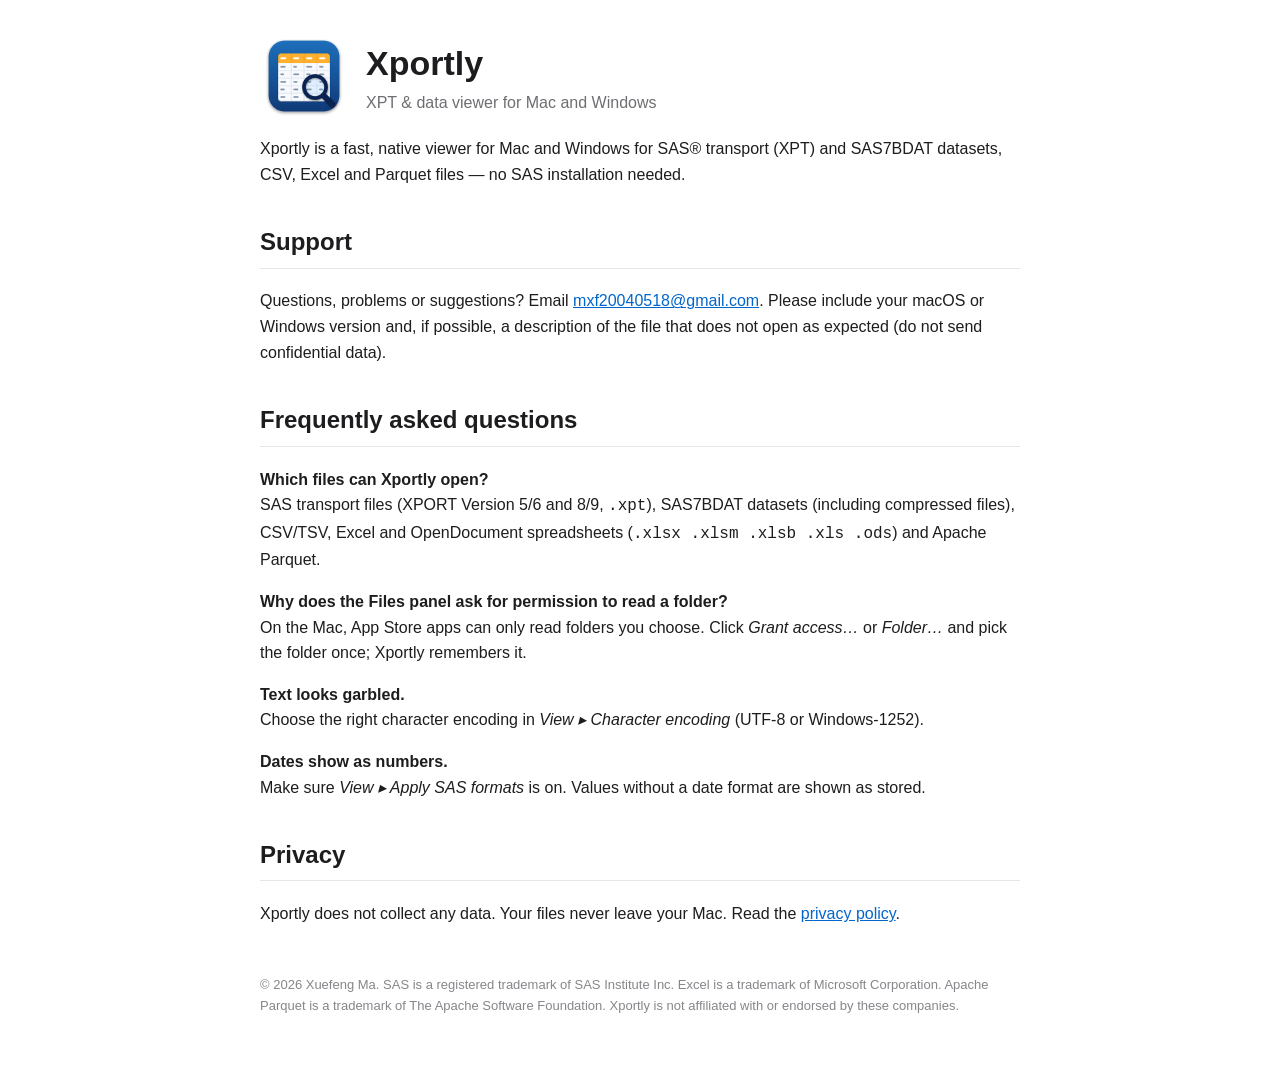
<file: index.html>
<!doctype html>
<html lang="en"><head><meta charset="utf-8"><meta name="viewport" content="width=device-width, initial-scale=1">
<title>Xportly — Support</title><link rel="stylesheet" href="style.css"><link rel="icon" href="icon.png"></head>
<body>
<header><img src="icon.png" alt="Xportly icon"><div><h1>Xportly</h1><p class="tag">XPT &amp; data viewer for Mac and Windows</p></div></header>

<p>Xportly is a fast, native viewer for Mac and Windows for SAS® transport (XPT) and SAS7BDAT datasets, CSV, Excel and Parquet files — no SAS installation needed.</p>

<h2>Support</h2>
<p>Questions, problems or suggestions? Email <a href="mailto:mxf20040518@gmail.com">mxf20040518@gmail.com</a>.
Please include your macOS or Windows version and, if possible, a description of the file that does not open as expected (do not send confidential data).</p>

<h2>Frequently asked questions</h2>
<p><strong>Which files can Xportly open?</strong><br>
SAS transport files (XPORT Version 5/6 and 8/9, <code>.xpt</code>), SAS7BDAT datasets (including compressed files),
CSV/TSV, Excel and OpenDocument spreadsheets (<code>.xlsx .xlsm .xlsb .xls .ods</code>) and Apache Parquet.</p>
<p><strong>Why does the Files panel ask for permission to read a folder?</strong><br>
On the Mac, App Store apps can only read folders you choose. Click <em>Grant access…</em> or <em>Folder…</em> and pick the folder once; Xportly remembers it.</p>
<p><strong>Text looks garbled.</strong><br>
Choose the right character encoding in <em>View ▸ Character encoding</em> (UTF-8 or Windows-1252).</p>
<p><strong>Dates show as numbers.</strong><br>
Make sure <em>View ▸ Apply SAS formats</em> is on. Values without a date format are shown as stored.</p>

<h2>Privacy</h2>
<p>Xportly does not collect any data. Your files never leave your Mac. Read the <a href="privacy.html">privacy policy</a>.</p>

<footer>© 2026 Xuefeng Ma. SAS is a registered trademark of SAS Institute Inc. Excel is a trademark of Microsoft Corporation.
Apache Parquet is a trademark of The Apache Software Foundation. Xportly is not affiliated with or endorsed by these companies.</footer>
</body></html>
</file>
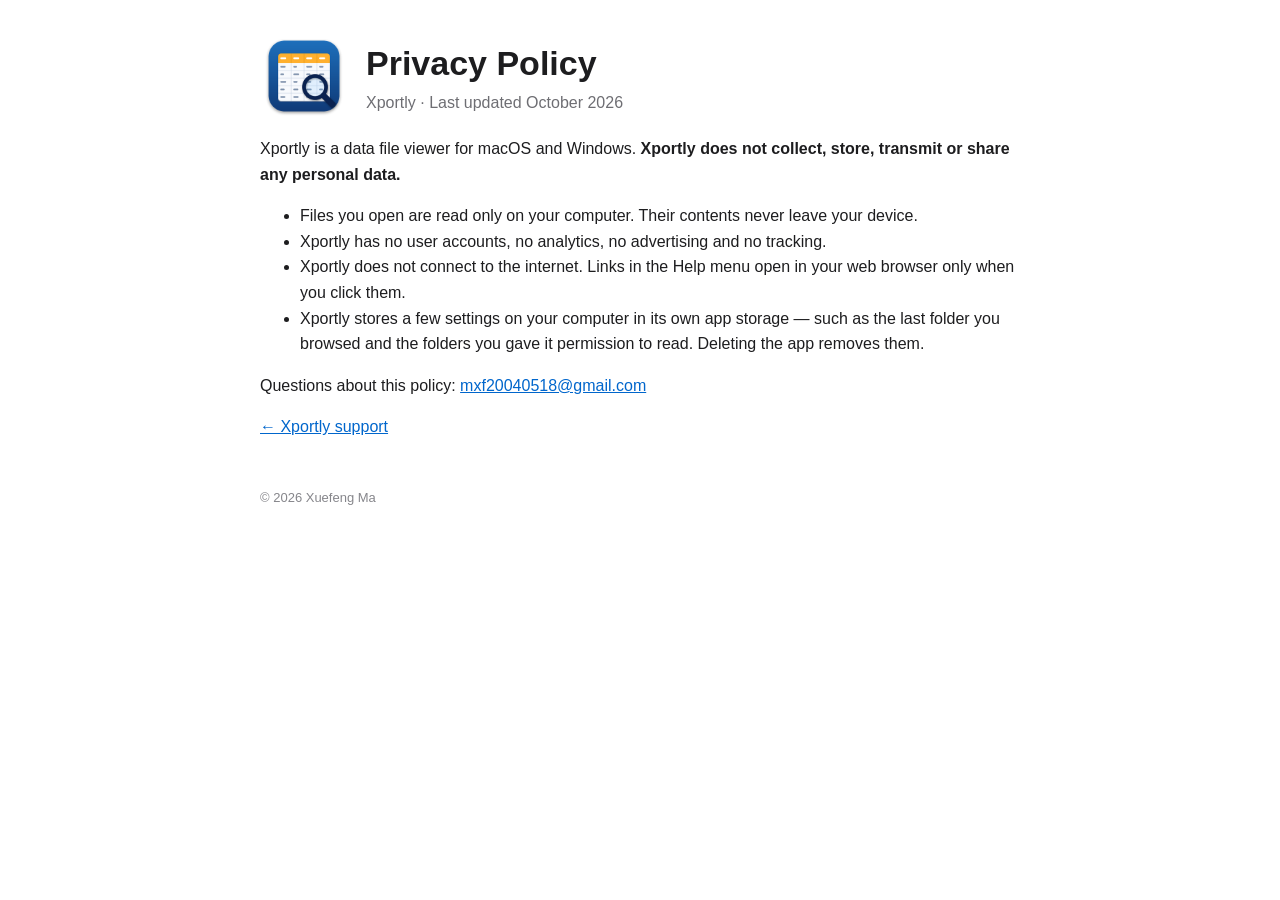
<file: privacy.html>
<!doctype html>
<html lang="en"><head><meta charset="utf-8"><meta name="viewport" content="width=device-width, initial-scale=1">
<title>Xportly — Privacy Policy</title><link rel="stylesheet" href="style.css"><link rel="icon" href="icon.png"></head>
<body>
<header><img src="icon.png" alt="Xportly icon"><div><h1>Privacy Policy</h1><p class="tag">Xportly · Last updated October 2026</p></div></header>

<p>Xportly is a data file viewer for macOS and Windows. <strong>Xportly does not collect, store, transmit or share any personal data.</strong></p>
<ul>
<li>Files you open are read only on your computer. Their contents never leave your device.</li>
<li>Xportly has no user accounts, no analytics, no advertising and no tracking.</li>
<li>Xportly does not connect to the internet. Links in the Help menu open in your web browser only when you click them.</li>
<li>Xportly stores a few settings on your computer in its own app storage — such as the last folder you browsed and the folders you gave it permission to read. Deleting the app removes them.</li>
</ul>
<p>Questions about this policy: <a href="mailto:mxf20040518@gmail.com">mxf20040518@gmail.com</a></p>
<p><a href="index.html">← Xportly support</a></p>
<footer>© 2026 Xuefeng Ma</footer>
</body></html>
</file>
<file: style.css>
body { font: 16px/1.6 -apple-system, BlinkMacSystemFont, "Segoe UI", Helvetica, Arial, sans-serif; max-width: 760px; margin: 0 auto; padding: 32px 20px 64px; color: #1d1d1f; }
header { display: flex; align-items: center; gap: 18px; margin-bottom: 8px; }
header img { width: 88px; height: 88px; }
h1 { margin: 0; font-size: 34px; }
.tag { color: #6e6e73; margin: 0; }
h2 { margin-top: 36px; border-bottom: 1px solid #e5e5ea; padding-bottom: 6px; }
a { color: #0066cc; }
footer { margin-top: 48px; color: #86868b; font-size: 13px; }
@media (prefers-color-scheme: dark) { body { background: #1c1c1e; color: #f2f2f7; } h2 { border-color: #3a3a3c; } .tag, footer { color: #98989d; } a { color: #4da3ff; } }
</file>
